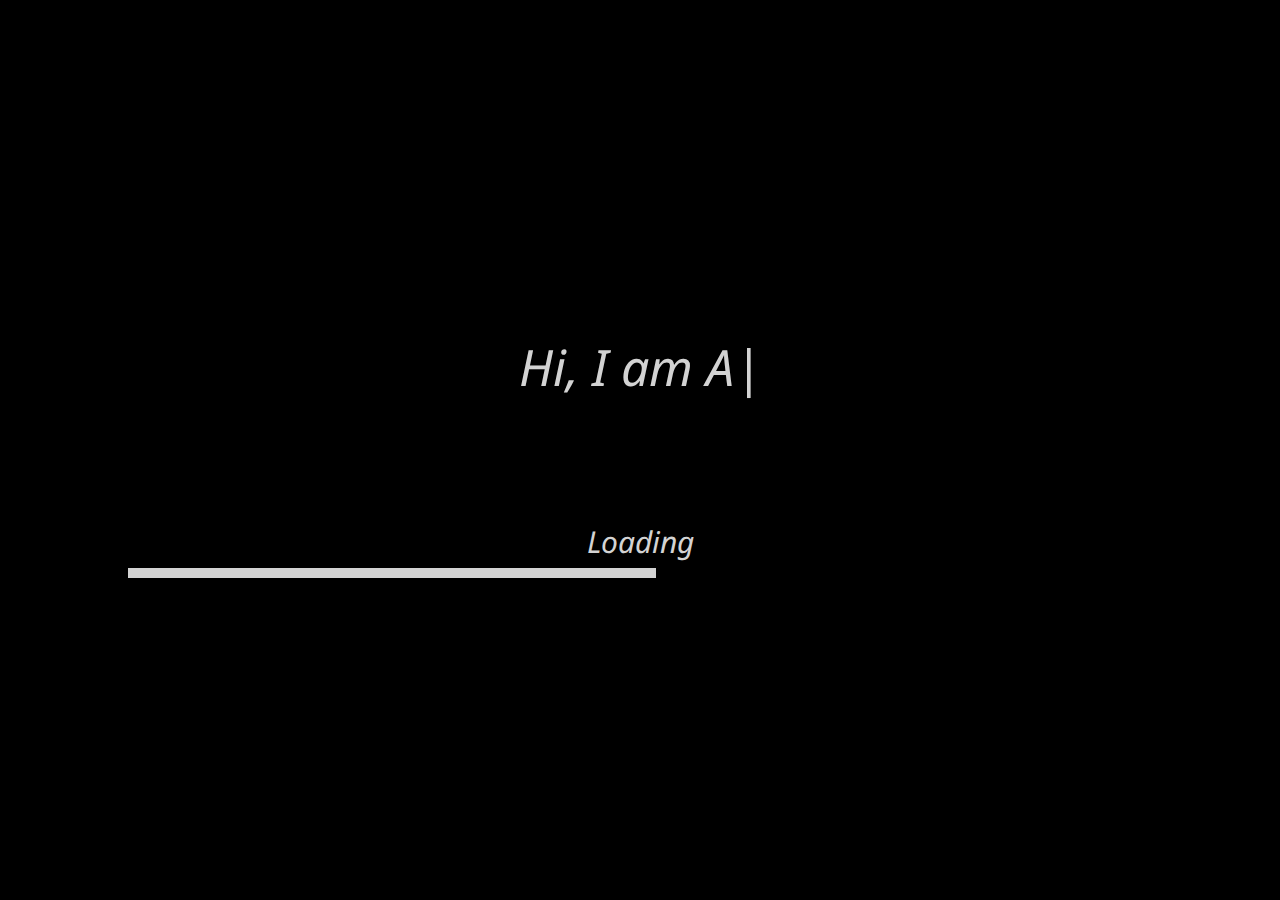
<file: index.html>
<!DOCTYPE html>
<html>
    <head>
        <title>Welcome Page</title>
        <link rel="stylesheet" href="index.css">
    </head>
    <body>
        <div id="centered-item-container" class="centered-item-container">
            <div id="centered-item" class="centered-item">
            </div>
        </div>

        <div id="loading-text-container" class="loading-text-container">
            <div id="loading-text" class="loading-text">
                Loading
            </div>
        </div>

        <div id="progress-bar-container" class="progress-bar-container">
            <div id="progress-bar" class="progress-bar">
                
            </div> 
        </div>
    </body>
    <script src="index.js"></script>
</html>
</file>
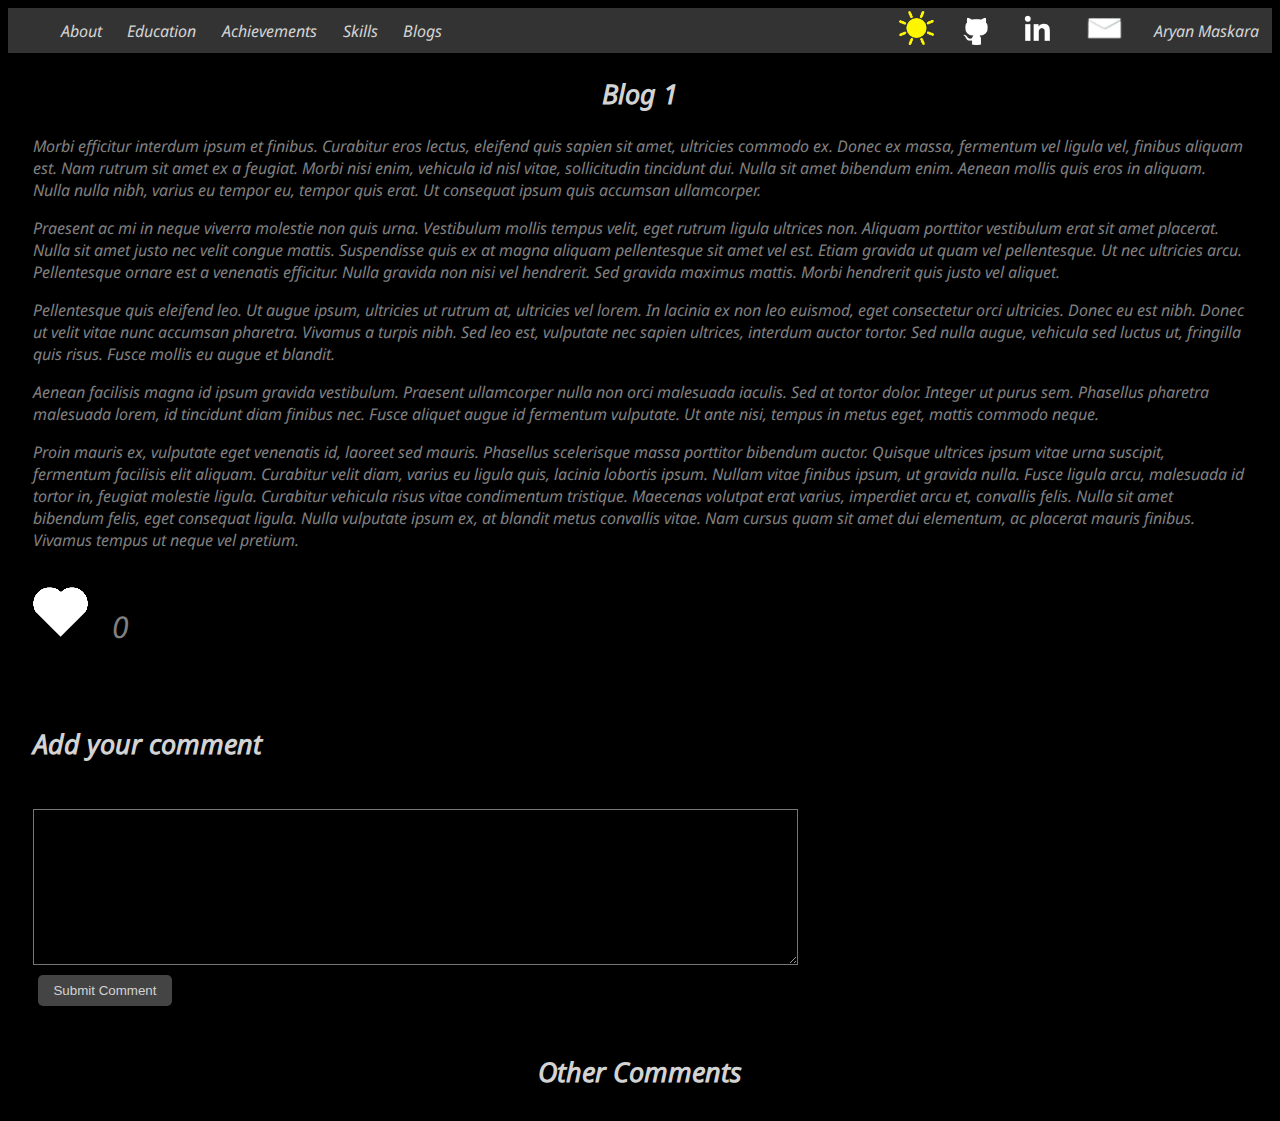
<file: blog1.html>
<!DOCTYPE html>
<html>
    <head>
        <title> Blog 1 </title>
        <link rel="stylesheet" href="blog1.css">
    </head>
    <body>
        <nav>
            <ul class="left-items">
                <li>
                    <a id="current-navbar-item" href="home.html#about" target="_blank"> About </a>
                </li>
                <li> 
                    <a href="home.html#education" target="_blank"> Education </a>
                </li>
                <li> 
                    <a href="home.html#achievements" target="_blank"> Achievements </a>
                </li>
                <li> 
                    <a href="home.html#skills" target="_blank"> Skills </a>
                </li>
                <li> 
                    <a href="home.html#blogs" target="_blank"> Blogs </a>
                </li>
            </ul>
            <ul class="right-items">
                <li>
                    <a id="light-dark-mode" style="cursor: pointer">
                        <img src="./images/sun.png">
                    </a>
                </li>
                <li>
                    <a id="github-link" href="https://github.com/aryan12cc" target="_blank">
                        <!-- Github -->
                        <img src="./images/github.png">
                    </a>
                </li>
                <li>
                    <a id="linkedin-link" href="https://www.linkedin.com/in/aryan-maskara-804714277/" target="_blank">
                        <!-- Linkedin -->
                        <img src="./images/linkedin.png">
                    </a>
                </li>
                <li>
                    <a id="email-link" href="mailto:aryan.maskara@gmail.com" target="_blank">
                        <!-- Email -->
                        <img src="./images/email.png">
                    </a>
                </li>
                <li>
                    <a id="hide-status-bar" class="profile-picture" href="index.html"> 
                        Aryan Maskara
                    </a>
                </li>
            </ul>
        </nav>

        <div class="blog-header">
            <h2> Blog 1 </h2>
            <p>
                Morbi efficitur interdum ipsum et finibus. Curabitur eros lectus, eleifend quis sapien sit amet, ultricies commodo ex. Donec ex massa, fermentum vel ligula vel, finibus aliquam est. Nam rutrum sit amet ex a feugiat. Morbi nisi enim, vehicula id nisl vitae, sollicitudin tincidunt dui. Nulla sit amet bibendum enim. Aenean mollis quis eros in aliquam. Nulla nulla nibh, varius eu tempor eu, tempor quis erat. Ut consequat ipsum quis accumsan ullamcorper.
            </p>
            <p>
                Praesent ac mi in neque viverra molestie non quis urna. Vestibulum mollis tempus velit, eget rutrum ligula ultrices non. Aliquam porttitor vestibulum erat sit amet placerat. Nulla sit amet justo nec velit congue mattis. Suspendisse quis ex at magna aliquam pellentesque sit amet vel est. Etiam gravida ut quam vel pellentesque. Ut nec ultricies arcu. Pellentesque ornare est a venenatis efficitur. Nulla gravida non nisi vel hendrerit. Sed gravida maximus mattis. Morbi hendrerit quis justo vel aliquet.
            </p>
            <p>
                Pellentesque quis eleifend leo. Ut augue ipsum, ultricies ut rutrum at, ultricies vel lorem. In lacinia ex non leo euismod, eget consectetur orci ultricies. Donec eu est nibh. Donec ut velit vitae nunc accumsan pharetra. Vivamus a turpis nibh. Sed leo est, vulputate nec sapien ultrices, interdum auctor tortor. Sed nulla augue, vehicula sed luctus ut, fringilla quis risus. Fusce mollis eu augue et blandit.
            </p>
            <p>
                Aenean facilisis magna id ipsum gravida vestibulum. Praesent ullamcorper nulla non orci malesuada iaculis. Sed at tortor dolor. Integer ut purus sem. Phasellus pharetra malesuada lorem, id tincidunt diam finibus nec. Fusce aliquet augue id fermentum vulputate. Ut ante nisi, tempus in metus eget, mattis commodo neque.
            </p>
            <p>
                Proin mauris ex, vulputate eget venenatis id, laoreet sed mauris. Phasellus scelerisque massa porttitor bibendum auctor. Quisque ultrices ipsum vitae urna suscipit, fermentum facilisis elit aliquam. Curabitur velit diam, varius eu ligula quis, lacinia lobortis ipsum. Nullam vitae finibus ipsum, ut gravida nulla. Fusce ligula arcu, malesuada id tortor in, feugiat molestie ligula. Curabitur vehicula risus vitae condimentum tristique. Maecenas volutpat erat varius, imperdiet arcu et, convallis felis. Nulla sit amet bibendum felis, eget consequat ligula. Nulla vulputate ipsum ex, at blandit metus convallis vitae. Nam cursus quam sit amet dui elementum, ac placerat mauris finibus. Vivamus tempus ut neque vel pretium.
            </p>
        </div>
        <div class="like-counter" id="like-counter">
            <a class="heart" id="heart" href="#"> </a>
            <p id="like-counter-text"> 
                0 
            </p>
        </div>

        <div class="comment-section" id="comment-section">
            <div class="comment-heading" id="comment-heading">
                <h2> 
                    Add your comment
                </h2>
            </div>
            <div class="comment-area" id="comment-area">
                <form id="comment-form">
                    <textarea class="comment-input" id="comment-input" rows="10" placeholder="Enter your comment here..."> </textarea>
                    <button class="comment-submit-button" id="comment-submit-button" type="submit"> 
                        Submit Comment 
                    </button>
                </form>
            </div>
            <div class="other-comments" id="other-comments">
                <div class="other-comments-heading" id="other-comments-heading">
                    <h2> Other Comments </h2>
                </div>
                <div class="other-comments-area" id="other-comments-area">
                    <!-- JS shit goes here -->
                </div>
            </div>
        </div>

        <div class="previous-comments" id="previous-comments">

        </div>
    </body>
    <script src="blog1.js"> </script>
</html>
</file>
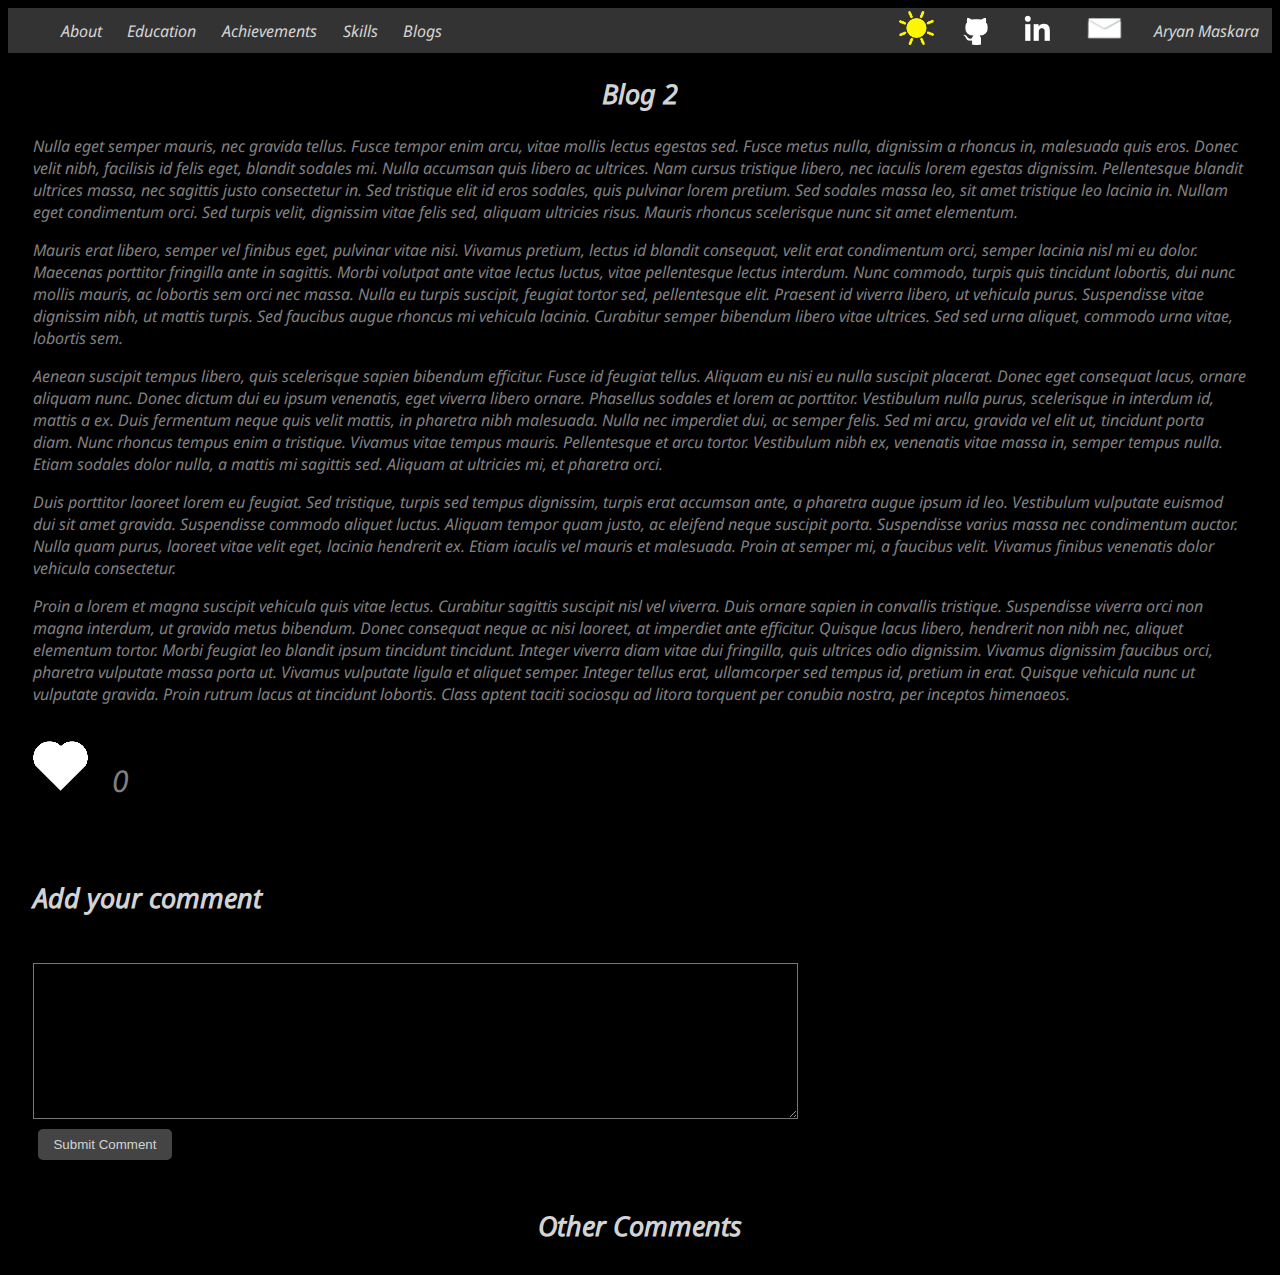
<file: blog2.html>
<!DOCTYPE html>
<html>
    <head>
        <title> Blog 2 </title>
        <link rel="stylesheet" href="blog2.css">
    </head>
    <body>
        <nav>
            <ul class="left-items">
                <li>
                    <a id="current-navbar-item" href="home.html#about" target="_blank"> About </a>
                </li>
                <li> 
                    <a href="home.html#education" target="_blank"> Education </a>
                </li>
                <li> 
                    <a href="home.html#achievements" target="_blank"> Achievements </a>
                </li>
                <li> 
                    <a href="home.html#skills" target="_blank"> Skills </a>
                </li>
                <li> 
                    <a href="home.html#blogs" target="_blank"> Blogs </a>
                </li>
            </ul>
            <ul class="right-items">
                <li>
                    <a id="light-dark-mode" style="cursor: pointer">
                        <img src="./images/sun.png">
                    </a>
                </li>
                <li>
                    <a id="github-link" href="https://github.com/aryan12cc" target="_blank">
                        <!-- Github -->
                        <img src="./images/github.png">
                    </a>
                </li>
                <li>
                    <a id="linkedin-link" href="https://www.linkedin.com/in/aryan-maskara-804714277/" target="_blank">
                        <!-- Linkedin -->
                        <img src="./images/linkedin.png">
                    </a>
                </li>
                <li>
                    <a id="email-link" href="mailto:aryan.maskara@gmail.com" target="_blank">
                        <!-- Email -->
                        <img src="./images/email.png">
                    </a>
                </li>
                <li>
                    <a id="hide-status-bar" class="profile-picture" href="index.html"> 
                        Aryan Maskara
                    </a>
                </li>
            </ul>
        </nav>

        <div class="blog-header">
            <h2> Blog 2 </h2>
            <p>
                Nulla eget semper mauris, nec gravida tellus. Fusce tempor enim arcu, vitae mollis lectus egestas sed. Fusce metus nulla, dignissim a rhoncus in, malesuada quis eros. Donec velit nibh, facilisis id felis eget, blandit sodales mi. Nulla accumsan quis libero ac ultrices. Nam cursus tristique libero, nec iaculis lorem egestas dignissim. Pellentesque blandit ultrices massa, nec sagittis justo consectetur in. Sed tristique elit id eros sodales, quis pulvinar lorem pretium. Sed sodales massa leo, sit amet tristique leo lacinia in. Nullam eget condimentum orci. Sed turpis velit, dignissim vitae felis sed, aliquam ultricies risus. Mauris rhoncus scelerisque nunc sit amet elementum.
            </p>
            <p>
                Mauris erat libero, semper vel finibus eget, pulvinar vitae nisi. Vivamus pretium, lectus id blandit consequat, velit erat condimentum orci, semper lacinia nisl mi eu dolor. Maecenas porttitor fringilla ante in sagittis. Morbi volutpat ante vitae lectus luctus, vitae pellentesque lectus interdum. Nunc commodo, turpis quis tincidunt lobortis, dui nunc mollis mauris, ac lobortis sem orci nec massa. Nulla eu turpis suscipit, feugiat tortor sed, pellentesque elit. Praesent id viverra libero, ut vehicula purus. Suspendisse vitae dignissim nibh, ut mattis turpis. Sed faucibus augue rhoncus mi vehicula lacinia. Curabitur semper bibendum libero vitae ultrices. Sed sed urna aliquet, commodo urna vitae, lobortis sem.
            </p>
            <p>
                Aenean suscipit tempus libero, quis scelerisque sapien bibendum efficitur. Fusce id feugiat tellus. Aliquam eu nisi eu nulla suscipit placerat. Donec eget consequat lacus, ornare aliquam nunc. Donec dictum dui eu ipsum venenatis, eget viverra libero ornare. Phasellus sodales et lorem ac porttitor. Vestibulum nulla purus, scelerisque in interdum id, mattis a ex. Duis fermentum neque quis velit mattis, in pharetra nibh malesuada. Nulla nec imperdiet dui, ac semper felis. Sed mi arcu, gravida vel elit ut, tincidunt porta diam. Nunc rhoncus tempus enim a tristique. Vivamus vitae tempus mauris. Pellentesque et arcu tortor. Vestibulum nibh ex, venenatis vitae massa in, semper tempus nulla. Etiam sodales dolor nulla, a mattis mi sagittis sed. Aliquam at ultricies mi, et pharetra orci.
            </p>
            <p>
                Duis porttitor laoreet lorem eu feugiat. Sed tristique, turpis sed tempus dignissim, turpis erat accumsan ante, a pharetra augue ipsum id leo. Vestibulum vulputate euismod dui sit amet gravida. Suspendisse commodo aliquet luctus. Aliquam tempor quam justo, ac eleifend neque suscipit porta. Suspendisse varius massa nec condimentum auctor. Nulla quam purus, laoreet vitae velit eget, lacinia hendrerit ex. Etiam iaculis vel mauris et malesuada. Proin at semper mi, a faucibus velit. Vivamus finibus venenatis dolor vehicula consectetur.
            </p>
            <p>
                Proin a lorem et magna suscipit vehicula quis vitae lectus. Curabitur sagittis suscipit nisl vel viverra. Duis ornare sapien in convallis tristique. Suspendisse viverra orci non magna interdum, ut gravida metus bibendum. Donec consequat neque ac nisi laoreet, at imperdiet ante efficitur. Quisque lacus libero, hendrerit non nibh nec, aliquet elementum tortor. Morbi feugiat leo blandit ipsum tincidunt tincidunt. Integer viverra diam vitae dui fringilla, quis ultrices odio dignissim. Vivamus dignissim faucibus orci, pharetra vulputate massa porta ut. Vivamus vulputate ligula et aliquet semper. Integer tellus erat, ullamcorper sed tempus id, pretium in erat. Quisque vehicula nunc ut vulputate gravida. Proin rutrum lacus at tincidunt lobortis. Class aptent taciti sociosqu ad litora torquent per conubia nostra, per inceptos himenaeos.    
            </p>
        </div>
        <div class="like-counter" id="like-counter">
            <a class="heart" id="heart" href="#"> </a>
            <p id="like-counter-text"> 
                0 
            </p>
        </div>

        <div class="comment-section" id="comment-section">
            <div class="comment-heading" id="comment-heading">
                <h2> 
                    Add your comment
                </h2>
            </div>
            <div class="comment-area" id="comment-area">
                <form id="comment-form">
                    <textarea class="comment-input" id="comment-input" rows="10" placeholder="Enter your comment here..."> </textarea>
                    <button class="comment-submit-button" id="comment-submit-button" type="submit"> 
                        Submit Comment 
                    </button>
                </form>
            </div>
            <div class="other-comments" id="other-comments">
                <div class="other-comments-heading" id="other-comments-heading">
                    <h2> Other Comments </h2>
                </div>
                <div class="other-comments-area" id="other-comments-area">
                    <!-- JS shit goes here -->
                </div>
            </div>
        </div>

        <div class="previous-comments" id="previous-comments">

        </div>
    </body>
    <script src="blog2.js"> </script>
</html>
</file>
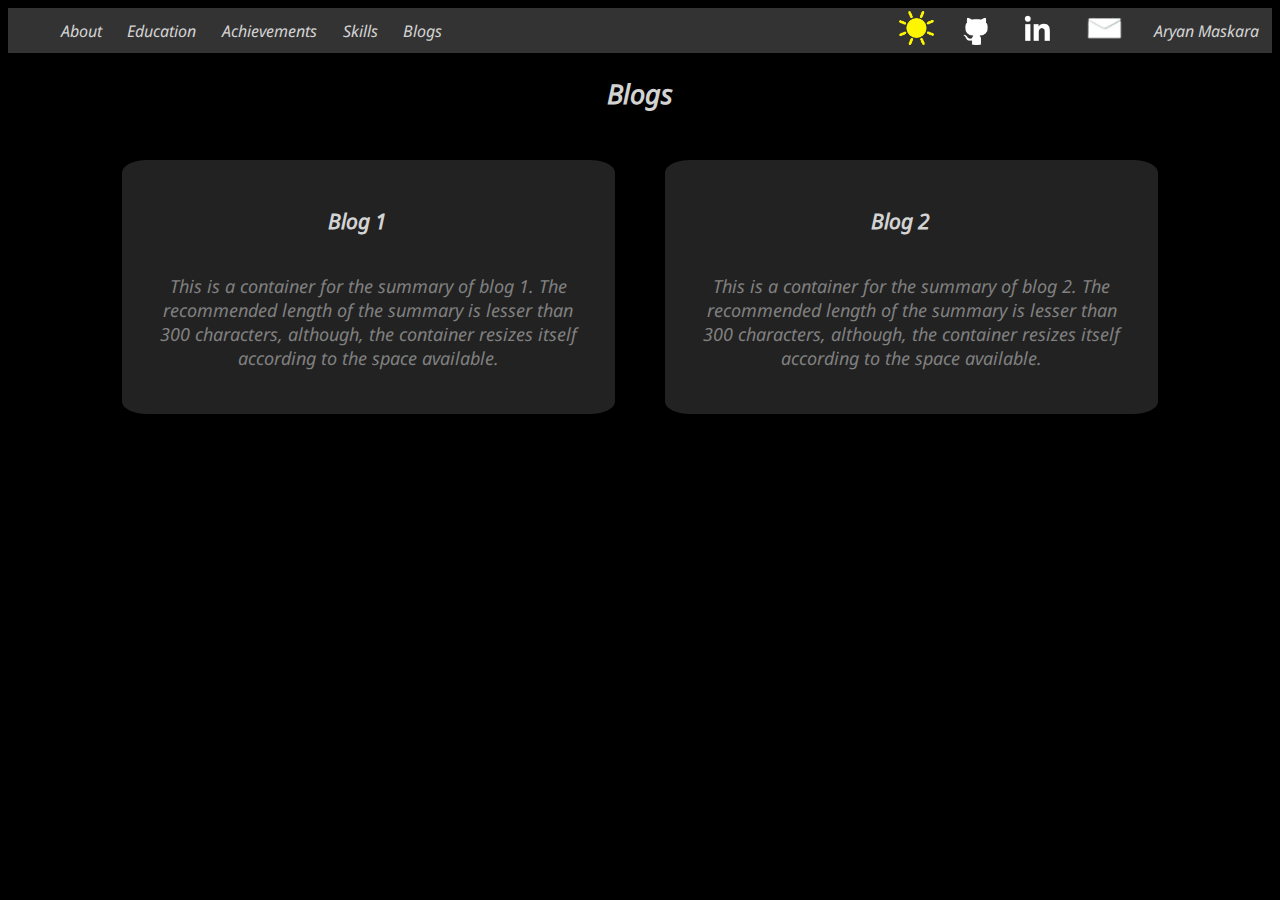
<file: blogs.html>
<!DOCTYPE html>
<html>
    <head>
        <title>Home</title>
        <link rel="stylesheet" href="blogs.css">
    </head>
    <body>
        <nav>
            <ul class="left-items">
                <li>
                    <a id="current-navbar-item" href="./home.html#about" target="_blank"> About </a>
                </li>
                <li> 
                    <a href="./home.html#education" target="_blank"> Education </a>
                </li>
                <li> 
                    <a href="./home.html#achievements" target="_blank"> Achievements </a>
                </li>
                <li> 
                    <a href="./home.html#skills" target="_blank"> Skills </a>
                </li>
                <li> 
                    <a href="./blogs.html"> Blogs </a>
                </li>
            </ul>
            <ul class="right-items">
                <li>
                    <a id="light-dark-mode" style="cursor: pointer">
                        <img src="./images/sun.png">
                    </a>
                </li>
                <li>
                    <a id="github-link" href="https://github.com/aryan12cc" target="_blank">
                        <!-- Github -->
                        <img src="./images/github.png">
                    </a>
                </li>
                <li>
                    <a id="linkedin-link" href="https://www.linkedin.com/in/aryan-maskara-804714277/" target="_blank">
                        <!-- Linkedin -->
                        <img src="./images/linkedin.png">
                    </a>
                </li>
                <li>
                    <a id="email-link" href="mailto:aryan.maskara@gmail.com" target="_blank">
                        <!-- Email -->
                        <img src="./images/email.png">
                    </a>
                </li>
                <li>
                    <a id="hide-status-bar" class="profile-picture" href="index.html"> 
                        Aryan Maskara
                    </a>
                </li>
            </ul>
        </nav>
        <h2 class="blogs-h2"> Blogs </h2>
        <div class="multiple-blogs">
            <div class="blog1">
                <a href="blog1.html" target="_blank">
                <h3 class="blogs-h3"> Blog 1 </h3>
                <p>
                    This is a container for the summary of blog 1. The recommended length of the summary is lesser than 300 characters, although, the container resizes itself according to the space available.
                </p>
                </a>
            </div>
            <div class="blog2">
                <a href="blog2.html" target="_blank">
                <h3 class="blogs-h3"> Blog 2 </h3>
                <p>
                    This is a container for the summary of blog 2. The recommended length of the summary is lesser than 300 characters, although, the container resizes itself according to the space available.
                </p>
                </a>
            </div>
        </div>
    </body>
    <script src="blogs.js"> </script>
</html>
</file>
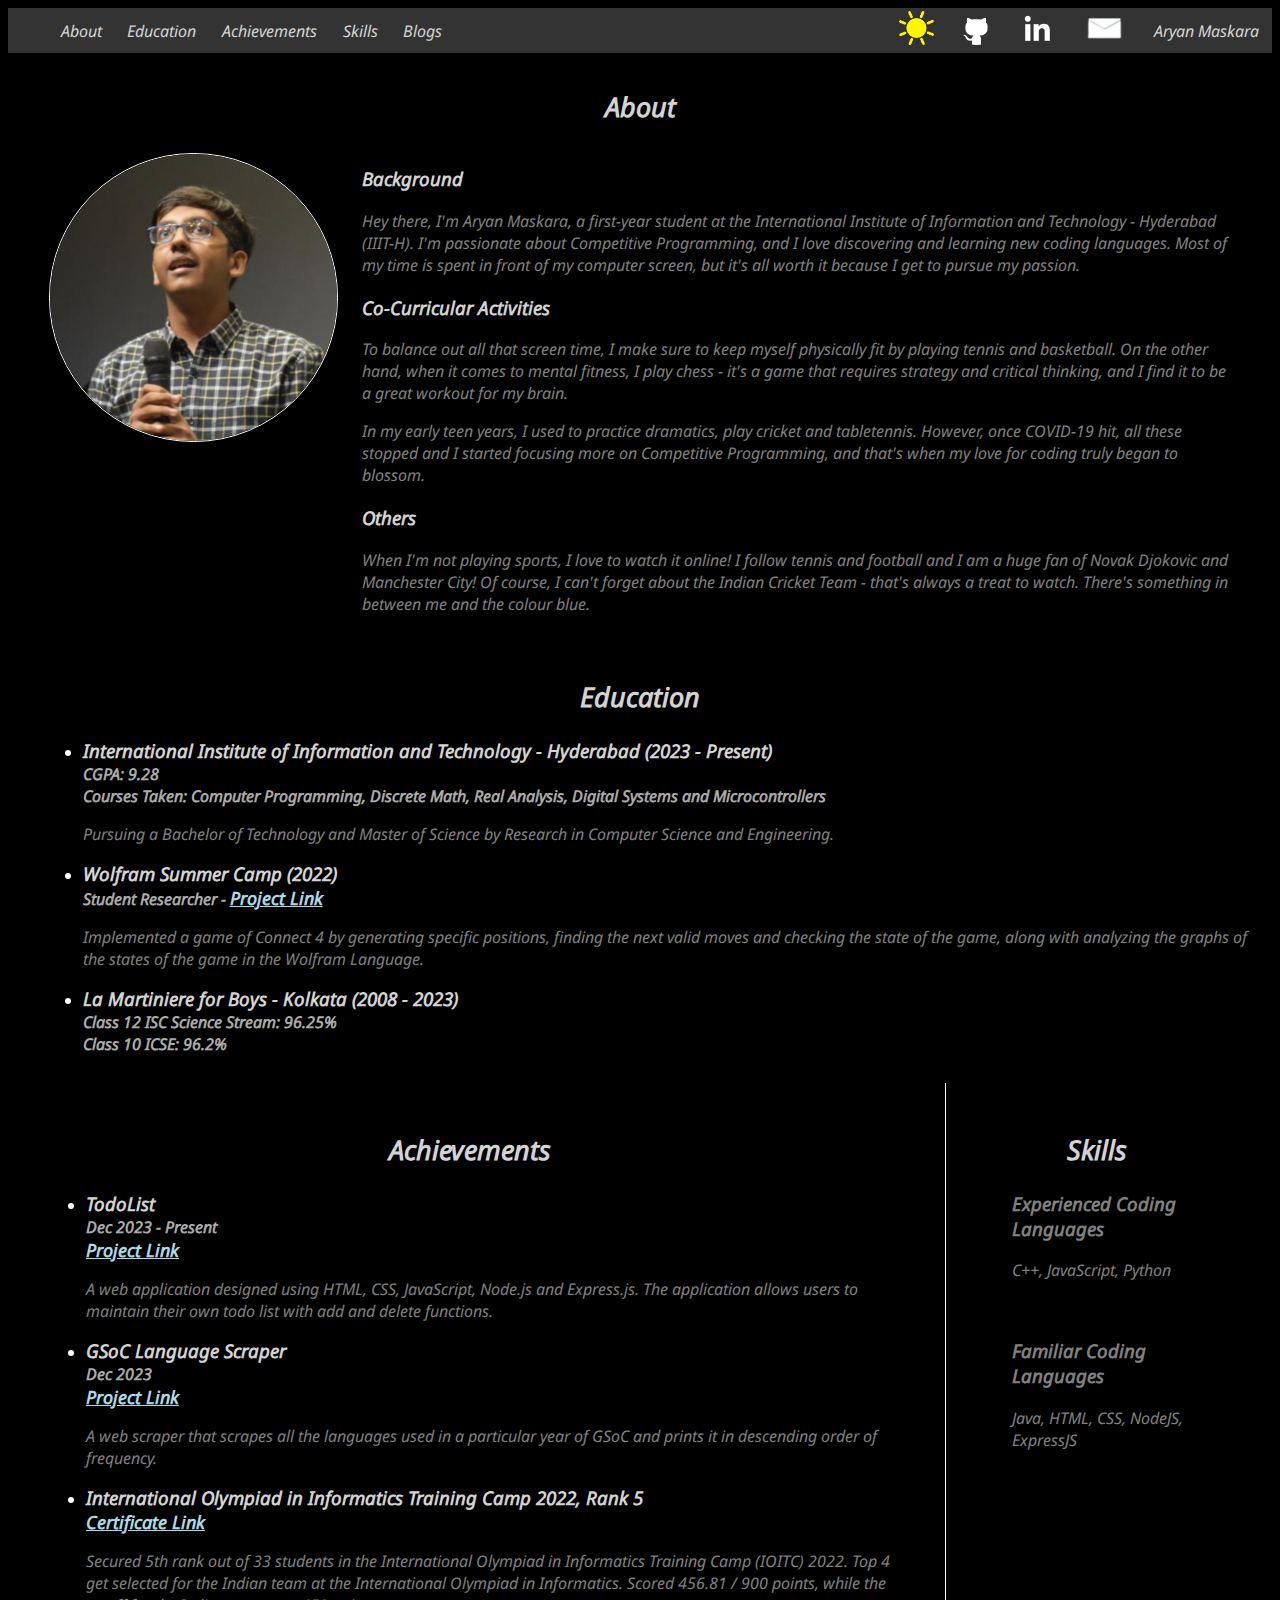
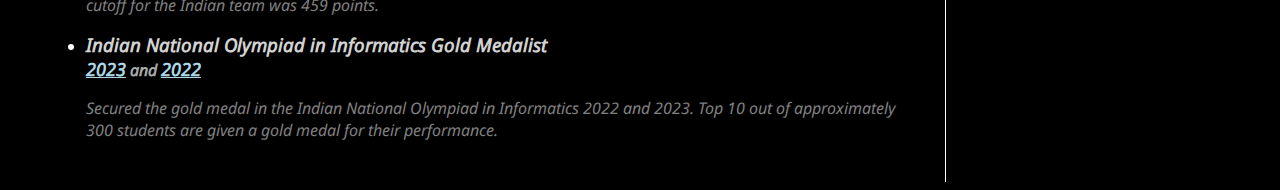
<file: home.html>
<!DOCTYPE html>
<html>
    <head>
        <title>Home</title>
        <link rel="stylesheet" href="home.css">
    </head>
    <body>
        <nav>
            <ul class="left-items">
                <li>
                    <a id="current-navbar-item" href="#about"> About </a>
                </li>
                <li> 
                    <a href="#education"> Education </a>
                </li>
                <li> 
                    <a href="#achievements"> Achievements </a>
                </li>
                <li> 
                    <a href="#skills"> Skills </a>
                </li>
                <li> 
                    <a href="./blogs.html" target="_blank"> Blogs </a>
                </li>
            </ul>
            <ul class="right-items">
                <li>
                    <a id="light-dark-mode" style="cursor: pointer">
                        <img src="./images/sun.png">
                    </a>
                </li>
                <li>
                    <a id="github-link" href="https://github.com/aryan12cc" target="_blank">
                        <!-- Github -->
                        <img src="./images/github.png">
                    </a>
                </li>
                <li>
                    <a id="linkedin-link" href="https://www.linkedin.com/in/aryan-maskara-804714277/" target="_blank">
                        <!-- Linkedin -->
                        <img src="./images/linkedin.png">
                    </a>
                </li>
                <li>
                    <a id="email-link" href="mailto:aryan.maskara@gmail.com" target="_blank">
                        <!-- Email -->
                        <img src="./images/email.png">
                    </a>
                </li>
                <li>
                    <a id="hide-status-bar" class="profile-picture" href="index.html"> 
                        Aryan Maskara
                    </a>
                </li>
            </ul>
        </nav>
        <section class="about" id="about">
            <h2 class="about-h2" id="about"> About </h2>
            <div class="content">
                <div class="profile-image">
                    <img src="./images/profile.jpeg">
                </div>
                <div class="content-text">
                    <h3> Background </h3>
                    <p>
                        Hey there, I'm Aryan Maskara, a first-year student at the International Institute of Information 
                        and Technology - Hyderabad (IIIT-H). I'm passionate about Competitive Programming, and I love 
                        discovering and learning new coding languages. Most of my time is spent in front of my computer screen, 
                        but it's all worth it because I get to pursue my passion.
                    </p>
                    <h3> Co-Curricular Activities </h3>
                    <p>
                        To balance out all that screen time, I make sure to keep myself physically fit by playing tennis 
                        and basketball. On the other hand, when it comes to mental fitness, I play chess - 
                        it's a game that requires strategy and critical thinking, and I find it to be a great workout for 
                        my brain.
                    </p>
                    <p>
                        In my early teen years, I used to practice dramatics, play cricket and tabletennis. However, once 
                        COVID-19 hit, all these stopped and I started focusing more on Competitive Programming, and that's 
                        when my love for coding truly began to blossom.
                    </p>
                    <h3> Others </h3>
                    <p>
                        When I'm not playing sports, I love to watch it online! I follow tennis and football and I am a huge fan of 
                        Novak Djokovic and Manchester City! Of course, I can't forget about the Indian Cricket Team - that's always 
                        a treat to watch. There's something in between me and the colour blue.
                    </p>
                </div>
            </div>
        </section>

        <section class="education" id="education">
            <h2 class="education-h2" id="education-h2"> Education </h2>
            <ul class="steps">
                <li>
                    <h3> International Institute of Information and Technology - Hyderabad (2023 - Present) </h3>
                    <h4> CGPA: 9.28 <br> Courses Taken: Computer Programming, Discrete Math, Real Analysis, Digital Systems and Microcontrollers </h4>
                    <p>
                        Pursuing a Bachelor of Technology and Master of Science by Research in Computer Science and Engineering.
                    </p>
                </li>
                <li>
                    <h3> Wolfram Summer Camp (2022) </h3>
                    <h4> 
                        Student Researcher - 
                        <a href="https://community.wolfram.com/groups/-/m/t/2579530" target="_blank"> Project Link </a>
                    </h4>
                    <p>
                        Implemented a game of Connect 4 by generating specific positions, finding the next valid moves and checking the state of the game, 
                        along with analyzing the graphs of the states of the game in the Wolfram Language.
                    </p>
                </li>
                <li>
                    <h3> La Martiniere for Boys - Kolkata (2008 - 2023) </h3>
                    <h4> Class 12 ISC Science Stream: 96.25% <br> Class 10 ICSE: 96.2% </h4>
                </li>
            </ul>
        </section>
        <div class="side-view">
            <section class="achievements" id="achievements">
                <h2> Achievements </h2>
                <ul class="achievements-steps">
                    <li>
                        <h3> TodoList </h3>
                        <h4> 
                            Dec 2023 - Present <br>
                            <a href="https://github.com/aryan12cc/TodoList" target="_blank"> Project Link </a>    
                        </h4>
                        <p>
                            A web application designed using HTML, CSS, JavaScript, Node.js and Express.js. The application allows users to maintain their own todo list with add and delete functions.
                        </p>
                    </li>
                    <li>
                        <h3> GSoC Language Scraper </h3>
                        <h4>
                            Dec 2023 <br>
                            <a href="https://github.com/aryan12cc/GSoC-Lang-Scraper" target="_blank"> Project Link </a>
                        </h4>
                        <p>
                            A web scraper that scrapes all the languages used in a particular year of GSoC and prints it in descending order of frequency.
                        </p>
                    </li>
                    <li>
                        <h3> International Olympiad in Informatics Training Camp 2022, Rank 5 </h3>
                        <h4>
                            <a href="./certifications/IOITC2022.pdf" target="_blank">
                                Certificate Link
                            </a>
                        </h4>
                        <p>
                            Secured 5th rank out of 33 students in the International Olympiad in Informatics Training Camp (IOITC) 2022. Top 4 get selected for the Indian team at the International Olympiad in Informatics. Scored 456.81 / 900 points, while the cutoff for the Indian team was 459 points.
                        </p>
                    </li>
                    <li>
                        <h3> Indian National Olympiad in Informatics Gold Medalist </h3>
                        <h4>
                            <a href="https://www.iarcs.org.in/inoi/2023/inoi2023/results_inoi2023.php#medals" target="_blank">
                                2023
                            </a>
                            and
                            <a href="https://www.iarcs.org.in/inoi/2022/inoi2022/results_inoi2022.php#medals" target="_blank">
                                2022
                            </a>
                        </h4>
                        <p>
                            Secured the gold medal in the Indian National Olympiad in Informatics 2022 and 2023. Top 10 out of approximately 300 students are given a gold medal for their performance.
                        </p>
                    </li>
                </ul>
            </section>

            <section class="skills" id="skills">
                <h2> Skills </h2>
                <ul class="skills-steps">
                    <h3> Experienced Coding Languages </h3>
                    <p> C++, JavaScript, Python </p>
                    <br>
                    <h3> Familiar Coding Languages </h3>
                    <p> Java, HTML, CSS, NodeJS, ExpressJS </p>
                    <br>
                </ul>
            </section>
        </div>
        <!-- <section class="blogs" id="blogs">
            <h2 class="blogs-h2"> Blogs </h2>
            <div class="multiple-blogs">
                <div class="blog1">
                    <a href="blog1.html" target="_blank">
                    <h3 class="blogs-h3"> Blog 1 </h3>
                    <p>
                        This is a container for the summary of blog 1. The recommended length of the summary is lesser than 300 characters, although, the container resizes itself according to the space available.
                    </p>
                    </a>
                </div>
                <div class="blog2">
                    <a href="blog2.html" target="_blank">
                    <h3 class="blogs-h3"> Blog 2 </h3>
                    <p>
                        This is a container for the summary of blog 2. The recommended length of the summary is lesser than 300 characters, although, the container resizes itself according to the space available.
                    </p>
                    </a>
                </div>
            </div>
        </section> -->
    </body>
    <script src="home.js"> </script>
</html>
</file>
<file: index.css>
@font-face {
  font-family: 'noto-sans-font';
  src: url('./fonts/NotoSans-Italic-VariableFont_wdth\,wght.ttf') format('woff2');
  /* src: url('/fonts/PixelifySans-VariableFont_wght.ttf') format('woff2'); */
  font-weight: normal;
  font-style: normal;
}

:root {
  --background-color-body: black;
  --color-loading: lightgrey;
  --color-progress-bar-centered-item: lightgrey;
}

.light-theme {
  --background-color-body: white;
  --color-loading: grey;
  --color-progress-bar-centered-item: black;
}

a {
  display: inline-flex;
}

html {
  scroll-behavior: smooth;
}

body {
  margin: 0;
  padding: 0;
  display: flex;
  flex-direction: column;
  justify-content: center;
  align-items: center;
  height: 100vh;
  background-color: var(--background-color-body);
}

.centered-item-container {
  max-width: 100%;
  height: 10vh;
  display: flex;
  justify-content: center;
  align-items: center;
  position: relative;
}

.centered-item {
  color: var(--color-progress-bar-centered-item);
  /* font-family: 'pixelated-font', sans-serif; */
  /* font-family: 'Times New Roman', Times, serif; */
  /* font-family: 'Courier New', Courier, monospace; */
  font-family: 'noto-sans-font', sans-serif;
  font-size: 50px;
}

.loading-text-container {
  display: flex;
  justify-content: center;
  align-items: center;
  color: lightgrey;
  position: relative;
  padding-top: 10%;
  max-width: 100%;
  height: 2px;
}

.loading-text {
  color: var(--color-loading);
  /* font-family: 'pixelated-font', sans-serif; */
  /* font-family: 'Courier New', Courier, monospace; */
  font-family: 'noto-sans-font', sans-serif;
  font-size: 30px;
}

.progress-bar-container {
  display: flex;
  justify-content: flex-start;
  align-items: center;
  margin-top: 2%;
  height: 10px;
  width: 80%;
  background-color: var(--background-color-body);
}

.progress-bar {
  height: 100%;
  width: 0%;
  background-color: var(--color-progress-bar-centered-item);
}
</file>
<file: blog1.css>
@font-face {
    font-family: 'noto-sans-font';
    src: url('./fonts/NotoSans-Italic-VariableFont_wdth\,wght.ttf') format('woff2');
    /* src: url('/fonts/PixelifySans-VariableFont_wght.ttf') format('woff2'); */
    font-weight: normal;
    font-style: normal;
}

:root {
    --color-body: grey;
    --background-color-body: black;
    --background-color-nav: #333;
    --color-nav-a: lightgrey;
    --background-color-nav-a-hover: #444;
    --color-h2-h3: lightgrey;
    --border-profile-image: white;
    --border-skills: white;
    --color-list-marker: white;
    --color-h4: #AAA;
    --color-h4-a: lightblue;
}

.light-theme {
    --color-body: grey;
    --background-color-body: white;
    --background-color-nav: #DFDFDF;
    --color-nav-a: grey;
    --background-color-nav-a-hover: lightgrey;
    --color-h2-h3: black;
    --border-profile-image: black;
    --border-skills: black;
    --color-list-marker: black;
    --color-h4: darkgrey;
    --color-h4-a: blue;
}

a {
    display: inline-flex;
}

html {
    scroll-behavior: smooth;
}

body {
    background-color: var(--background-color-body);
    color: var(--color-body);
    font-family: 'noto-sans-font', sans-serif;
}

nav {
    position: relative;
    height: 5vh;
    background-color: var(--background-color-nav);
    overflow: hidden;
    display: flex;
    justify-content: space-between;
    align-items: center;
}

nav ul {
    list-style-type: none;
    display: flex;
    align-items: center;
    margin: 0;
}

nav li {
    padding: 1.8vh 1vw;
    display: block;
}

nav a {
    text-decoration: none;
    color: var(--color-nav-a);
    font-size: 16px;
    font-family: 'noto-sans-font', sans-serif;
}

.left-items {
    flex: 1;
    justify-content: flex-start;
}

.right-items {
    flex: 1;
    justify-content: flex-end;
}

.right-items li button {
    color: lightgray;
}

.right-items img {
    max-width: 100%;
    max-height: 35px;
}

.left-items li:hover, .right-items li:hover {
    background-color: var(--background-color-nav-a-hover);
    transition: background-color 0.5s ease-in-out;
}

.profile-picture {
    display: flex;
    align-items: center;
}

h2 {
    font-size: 3vh;
    display: flex;
    justify-content: center;
    color: var(--color-h2-h3);
    align-items: center;
}

.blog-header p {
    padding-left: 2%;
    padding-right: 2%;
}

.like-counter {
    display: flex;
    justify-content: flex-start;
    align-items: center;
    margin: 2%;
}


.heart {
    margin: 0% 0% 2% 0%;
    padding: 2% 2% 2% 2%;
    display: inline-block;
    max-width: 0.5%;
    width: 100%;
    height: auto;
    aspect-ratio: 1;
    border-image: radial-gradient(red 69%, transparent 70%) 84.5%/50%;
    clip-path: polygon(-41% 0, 50% 91%, 141% 0);
}

.like-counter p {
    margin-left: 2%;
    font-size: 30px;
}

.comment-section {
    display: flex;
    flex-direction: column;
    justify-content: center;
}

.comment-area {
    max-width: 20%;
    padding: 2%;
}

.comment-form, .comment-heading, .comment-submit-button {
    align-self: flex-start;
    margin-left: 2%;
}

.comment-submit-button {
    margin-top: 2%;
    padding: 3% 6%;
    background-color: var(--background-color-nav-a-hover);
    color: var(--color-nav-a);
    border: none;
    border-radius: 5px;
    cursor: pointer;
}

.comment-input {
    width: 300%;
    background-color: var(--background-color);
    color: var(--color-body);
    outline: none;
}
</file>
<file: blog2.css>
@font-face {
    font-family: 'noto-sans-font';
    src: url('./fonts/NotoSans-Italic-VariableFont_wdth\,wght.ttf') format('woff2');
    /* src: url('/fonts/PixelifySans-VariableFont_wght.ttf') format('woff2'); */
    font-weight: normal;
    font-style: normal;
}

:root {
    --color-body: grey;
    --background-color-body: black;
    --background-color-nav: #333;
    --color-nav-a: lightgrey;
    --background-color-nav-a-hover: #444;
    --color-h2-h3: lightgrey;
    --border-profile-image: white;
    --border-skills: white;
    --color-list-marker: white;
    --color-h4: #AAA;
    --color-h4-a: lightblue;
}

.light-theme {
    --color-body: grey;
    --background-color-body: white;
    --background-color-nav: #DFDFDF;
    --color-nav-a: grey;
    --background-color-nav-a-hover: lightgrey;
    --color-h2-h3: black;
    --border-profile-image: black;
    --border-skills: black;
    --color-list-marker: black;
    --color-h4: darkgrey;
    --color-h4-a: blue;
}

a {
    display: inline-flex;
}

html {
    scroll-behavior: smooth;
}

body {
    background-color: var(--background-color-body);
    color: var(--color-body);
    font-family: 'noto-sans-font', sans-serif;
}

nav {
    position: relative;
    height: 5vh;
    background-color: var(--background-color-nav);
    overflow: hidden;
    display: flex;
    justify-content: space-between;
    align-items: center;
}

nav ul {
    list-style-type: none;
    display: flex;
    align-items: center;
    margin: 0;
}

nav li {
    padding: 1.8vh 1vw;
    display: block;
}

nav a {
    text-decoration: none;
    color: var(--color-nav-a);
    font-size: 16px;
    font-family: 'noto-sans-font', sans-serif;
}

.left-items {
    flex: 1;
    justify-content: flex-start;
}

.right-items {
    flex: 1;
    justify-content: flex-end;
}

.right-items li button {
    color: lightgray;
}

.right-items img {
    max-width: 100%;
    max-height: 35px;
}

.left-items li:hover, .right-items li:hover {
    background-color: var(--background-color-nav-a-hover);
    transition: background-color 0.5s ease-in-out;
}

.profile-picture {
    display: flex;
    align-items: center;
}

h2 {
    font-size: 3vh;
    display: flex;
    justify-content: center;
    color: var(--color-h2-h3);
    align-items: center;
}

.blog-header p {
    padding-left: 2%;
    padding-right: 2%;
}

.like-counter {
    display: flex;
    justify-content: flex-start;
    align-items: center;
    margin: 2%;
}


.heart {
    margin: 0% 0% 2% 0%;
    padding: 2% 2% 2% 2%;
    display: inline-block;
    max-width: 0.5%;
    width: 100%;
    height: auto;
    aspect-ratio: 1;
    border-image: radial-gradient(red 69%, transparent 70%) 84.5%/50%;
    clip-path: polygon(-41% 0, 50% 91%, 141% 0);
}

.like-counter p {
    margin-left: 2%;
    font-size: 30px;
}

.comment-section {
    display: flex;
    flex-direction: column;
    justify-content: center;
}

.comment-area {
    max-width: 20%;
    padding: 2%;
}

.comment-form, .comment-heading, .comment-submit-button {
    align-self: flex-start;
    margin-left: 2%;
}

.comment-submit-button {
    margin-top: 2%;
    padding: 3% 6%;
    background-color: var(--background-color-nav-a-hover);
    color: var(--color-nav-a);
    border: none;
    border-radius: 5px;
    cursor: pointer;
}

.comment-input {
    width: 300%;
    background-color: var(--background-color);
    color: var(--color-body);
    outline: none;
}
</file>
<file: blogs.css>
@font-face {
    font-family: 'noto-sans-font';
    src: url('./fonts/NotoSans-Italic-VariableFont_wdth\,wght.ttf') format('woff2');
    /* src: url('/fonts/PixelifySans-VariableFont_wght.ttf') format('woff2'); */
    font-weight: normal;
    font-style: normal;
}

:root {
    --color-body: grey;
    --background-color-body: black;
    --background-color-nav: #333;
    --color-nav-a: lightgrey;
    --background-color-nav-a-hover: #444;
    --color-h2-h3: lightgrey;
    --border-profile-image: white;
    --border-skills: white;
    --color-list-marker: white;
    --color-h4: #AAA;
    --color-h4-a: lightblue;
    --border-blogs: #444;
    --background-blogs: #222;
    --box-shadow-blogs: 0px 0px 30px 15px rgba(255,255,255,.2);
}

.light-theme {
    --color-body: grey;
    --background-color-body: white;
    --background-color-nav: #DFDFDF;
    --color-nav-a: grey;
    --background-color-nav-a-hover: lightgrey;
    --color-h2-h3: black;
    --border-profile-image: black;
    --border-skills: black;
    --color-list-marker: black;
    --color-h4: darkgrey;
    --color-h4-a: blue;
    --border-blogs: darkgrey;
    --background-blogs: #EEE;
    --box-shadow-blogs: 0px 0px 30px 15px rgba(0,0,0,.1);
}

a {
    display: inline-flex;
}

html {
    scroll-behavior: smooth;
}

body {
    background-color: var(--background-color-body);
    color: var(--color-body);
    font-family: 'noto-sans-font', sans-serif;
}

nav {
    position: relative;
    height: 5vh;
    background-color: var(--background-color-nav);
    overflow: hidden;
    display: flex;
    justify-content: space-between;
    align-items: center;
}

nav ul {
    list-style-type: none;
    display: flex;
    align-items: center;
    margin: 0;
}

nav li {
    padding: 1.8vh 1vw;
    display: block;
}

nav a {
    text-decoration: none;
    color: var(--color-nav-a);
    font-size: 16px;
    font-family: 'noto-sans-font', sans-serif;
}

.left-items {
    flex: 1;
    justify-content: flex-start;
}

.right-items {
    flex: 1;
    justify-content: flex-end;
}

.right-items img {
    max-width: 100%;
    max-height: 35px;
}

.left-items li:hover, .right-items li:hover {
    background-color: var(--background-color-nav-a-hover);
    transition: background-color 0.5s ease-in-out;
}

.profile-picture {
    display: flex;
    align-items: center;
}

.profile-image {
    padding-right: 5px;
}

.right-items li:not(:last-child) {
    border-radius: 50%;
}

.multiple-blogs {
    display: flex;
    flex-direction: row;
    justify-content: center;
}

.blog1:hover, .blog2:hover {
    box-shadow: var(--box-shadow-blogs);
}

.blog1, .blog2 {
    margin: 2%;
    padding: 2%;
    border-radius: 5%;
    background-color: var(--background-blogs);
    max-width: 35%;
    text-align: center;
    display: flex;
    justify-content: center;
}

.blogs-h3 {
    display: flex;
    justify-content: center;
    padding-right: 5%;
}

.blog1 a, .blog2 a {
    font-size: 2vh;
    text-decoration: none;
    color: var(--color-body);
    display: flex;
    flex-direction: column;
    align-items: center;
    text-align: center;
}

.blog1:hover, .blog2:hover {
    transform: scale(1.04);
    transition: all 1s ease-in-out;
}

.blogs-h3 {
    color: var(--color-h2-h3);
}

.blogs-h2 {
    display: flex;
    justify-content: center;
    color: var(--color-h2-h3);
    align-items: center;
    font-size: 3vh;
}
</file>
<file: home.css>
@font-face {
    font-family: 'noto-sans-font';
    src: url('./fonts/NotoSans-Italic-VariableFont_wdth\,wght.ttf') format('woff2');
    /* src: url('/fonts/PixelifySans-VariableFont_wght.ttf') format('woff2'); */
    font-weight: normal;
    font-style: normal;
}

:root {
    --color-body: grey;
    --background-color-body: black;
    --background-color-nav: #333;
    --color-nav-a: lightgrey;
    --background-color-nav-a-hover: #444;
    --color-h2-h3: lightgrey;
    --border-profile-image: white;
    --border-skills: white;
    --color-list-marker: white;
    --color-h4: #AAA;
    --color-h4-a: lightblue;
    --border-blogs: #444;
    --background-blogs: #222;
    --box-shadow-blogs: 0px 0px 30px 15px rgba(255,255,255,.2);
}

.light-theme {
    --color-body: grey;
    --background-color-body: white;
    --background-color-nav: #DFDFDF;
    --color-nav-a: grey;
    --background-color-nav-a-hover: lightgrey;
    --color-h2-h3: black;
    --border-profile-image: black;
    --border-skills: black;
    --color-list-marker: black;
    --color-h4: darkgrey;
    --color-h4-a: blue;
    --border-blogs: darkgrey;
    --background-blogs: #EEE;
    --box-shadow-blogs: 0px 0px 30px 15px rgba(0,0,0,.1);
}

a {
    display: inline-flex;
}

html {
    scroll-behavior: smooth;
}

body {
    background-color: var(--background-color-body);
    color: var(--color-body);
    font-family: 'noto-sans-font', sans-serif;
}

nav {
    position: relative;
    height: 5vh;
    background-color: var(--background-color-nav);
    overflow: hidden;
    display: flex;
    justify-content: space-between;
    align-items: center;
}

nav ul {
    list-style-type: none;
    display: flex;
    align-items: center;
    margin: 0;
}

nav li {
    padding: 1.8vh 1vw;
    display: block;
}

nav a {
    text-decoration: none;
    color: var(--color-nav-a);
    font-size: 16px;
    font-family: 'noto-sans-font', sans-serif;
}

.left-items {
    flex: 1;
    justify-content: flex-start;
}

.right-items {
    flex: 1;
    justify-content: flex-end;
}

.right-items img {
    max-width: 100%;
    max-height: 35px;
}

.left-items li:hover, .right-items li:hover {
    background-color: var(--background-color-nav-a-hover);
    transition: background-color 0.5s ease-in-out;
}

.profile-picture {
    display: flex;
    align-items: center;
}

.profile-image {
    padding-right: 5px;
}

.right-items li:not(:last-child) {
    border-radius: 50%;
}

.about-h2, .education-h2, .blogs-h2 {
    display: flex;
    justify-content: center;
    color: var(--color-h2-h3);
    align-items: center;
    font-size: 3vh;
}

.content {
    display: flex;
}

.profile-image img {
    border-radius: 50%;
    justify-content: center;
    align-items: flex-start;
    border: 1px solid var(--border-profile-image);
    margin: 2%;
    margin-left: 10%;
    max-width: 100%;
    max-height: 100%;
}

.content-text h3 {
    color: var(--color-h2-h3);
    justify-content: flex-start;
}

.content-text {
    margin-left: 4%;
    margin-right: 2%;
}

.steps {
    padding-left: 5%;
}

.steps li::marker, .achievements li::marker, .skills li::marker {
    color: var(--color-list-marker);
}

.steps h3, .achievements h3 {
    color: var(--color-h2-h3);
    margin: 0;
}

.steps h4, .achievements h4, .skills h4 {
    font-weight: bold;
    color: var(--color-h4);
    margin: 0;
}

.steps li h4 a, .achievements li h4 a, .skills li h4 a {
    color: var(--color-h4-a);
    font-size: 2vh;
}

.side-view {
    display: flex;
}

.side-view section {
    justify-content: center;
    align-items: flex-start;
}

.side-view section h2 {
    font-size: 3vh;
    display: flex;
    justify-content: center;
    color: var(--color-h2-h3);
}

.achievements, .skills {
    padding: 2%;
    /* border: 1px solid white; */
}

.achievements {
    margin-left: 1%;
    flex-basis: 85%;
}

.skills {
    flex-basis: 25%;
    margin-left: 2%;
    margin-right: 2%;
    padding-right: 2%;
    justify-content: center;
    border-left: 1px solid var(--border-skills);
}

.about, .education {
    /* border: 1px solid white; */
    /* margin: 2%; */
    padding: 1%;
}

.about:hover, .education:hover, .achievements:hover, .skills:hover, .blog1:hover, .blog2:hover {
    transform: scale(1.04);
    transition: all 1s ease-in-out;
}

.skills-h3, .blogs-h3 {
    color: var(--color-h2-h3);
}

.multiple-blogs {
    display: flex;
    flex-direction: row;
    justify-content: center;
}

.blog1:hover, .blog2:hover {
    box-shadow: var(--box-shadow-blogs);
}

.blog1, .blog2 {
    margin: 2%;
    padding: 2%;
    border-radius: 5%;
    background-color: var(--background-blogs);
    max-width: 35%;
    text-align: center;
    display: flex;
    justify-content: center;
}

.blogs-h3 {
    display: flex;
    justify-content: center;
    padding-right: 5%;
}

.blog1 a, .blog2 a {
    font-size: 2vh;
    text-decoration: none;
    color: var(--color-body);
    display: flex;
    flex-direction: column;
    align-items: center;
    text-align: center;
}
</file>
